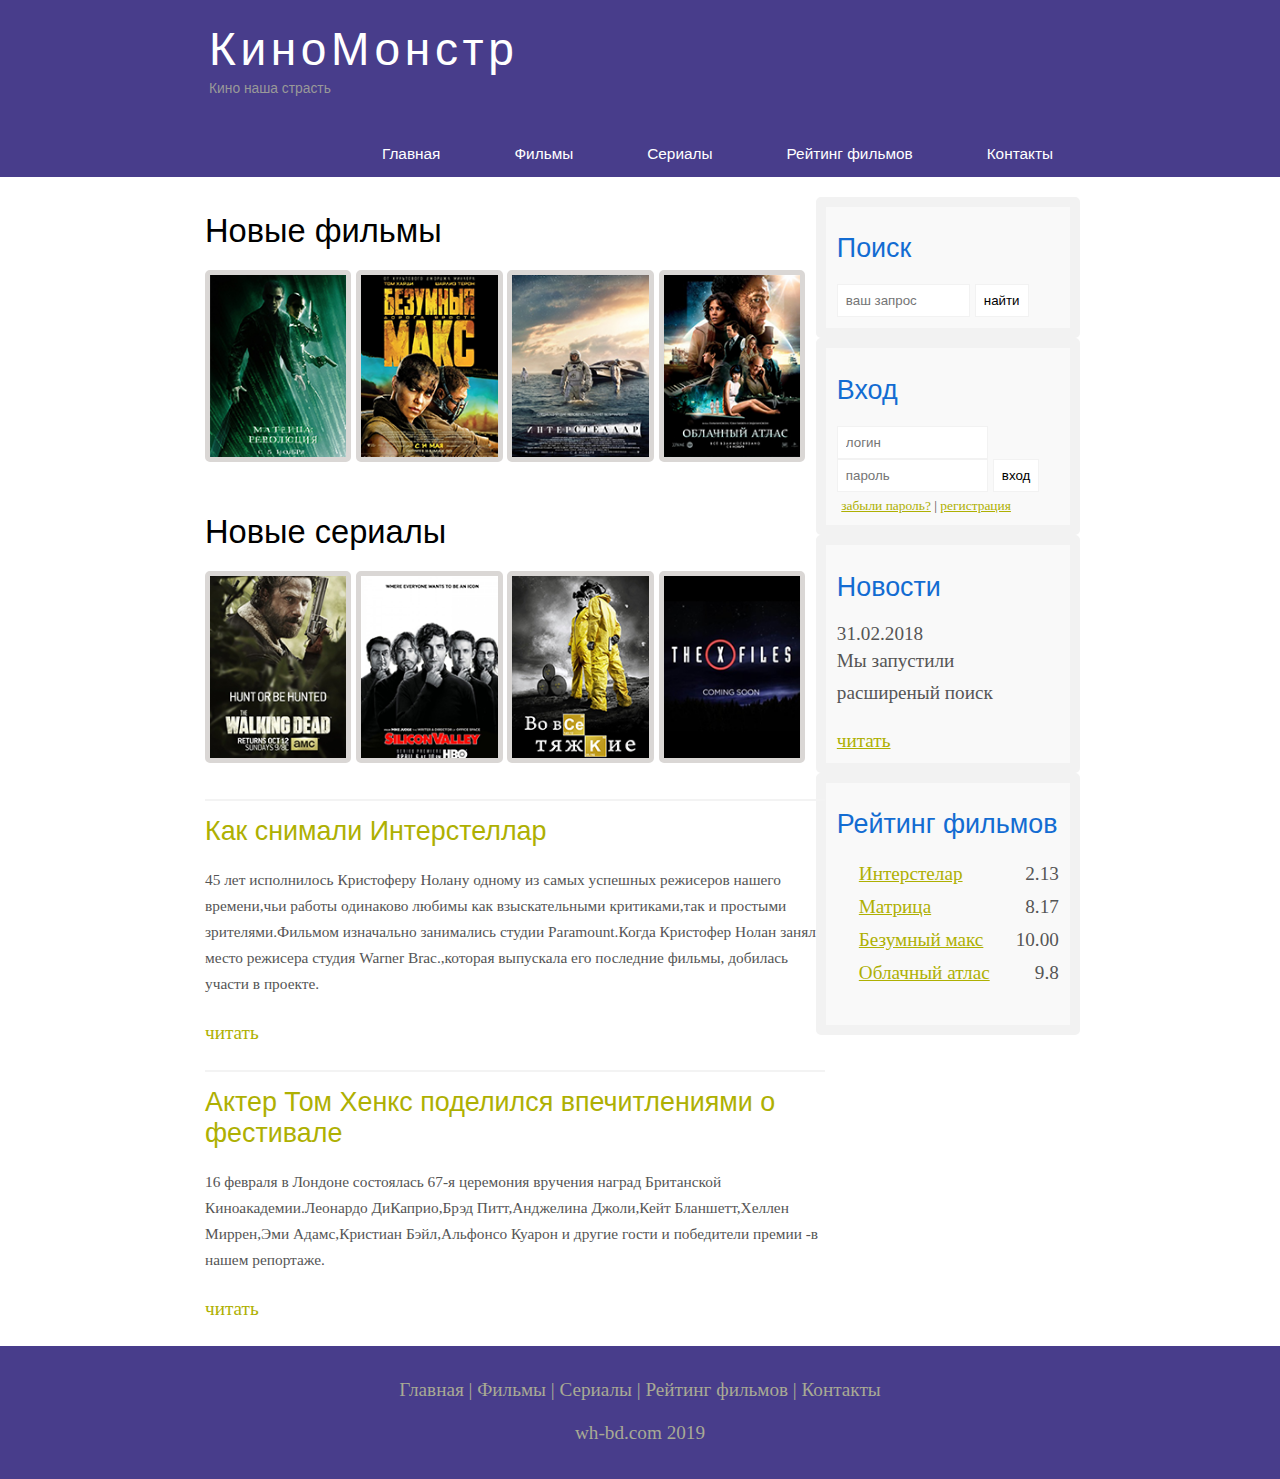
<file: index.html>
<!DOCTYPE html>
<html lang="ru-RU">
<head>
  <meta charset="UTF-8">
  <title>Киномонстр портал о кино</title>
  <meta name="description" content="Киномонстр портал о кино">
  <meta name="keywords" content="фильмы,фильмы онлайн">
  <link rel="stylesheet" href="assets/css/stylee.css">
</head>
<body>
  <div class="main">

    <div class="header">
      <div class="logo">
        <div class="logo_text">
          <h1><a href="#">КиноМонстр</a></h1>
          <h2>Кино наша страсть</h2>

        </div>
      </div>
      <div class="menubar">
        <ul class="menu">
          <li class="selected"><a href="#">Главная</a></li>
          <li><a href="films.html">Фильмы</a></li>
          <li><a href="show.html">Сериалы</a></li>
          <li><a href="#">Рейтинг фильмов</a></li>
          <li><a href="contact.html">Контакты</a></li>
        </ul>
      </div>
    </div>

    <div class="site_content">

      <div class="sidebar_container">

        <div class="sidebar">
          <h2>Поиск</h2>
          <form method="POST" action="#" id="search-form">
            <input type="search" name="search_field" placeholder="ваш запрос"/>
            <input type="submit" class="btn" value="найти"/>
          </form>

        </div>

        <div class="sidebar">
          <h2>Вход</h2>
          <form method="POST" action="#"id="login">

              <input type="text" name="login_field" placeholder="логин"/>
              <input type="password" name="password_field" placeholder="пароль"/>
              <input type="submit" class="btn" value="вход"/>
              <div class="lables_passreg_text">
                <span><a href="#">забыли пароль?</a></span> | <span><a href="#">регистрация</a></span>
              </div>
          </form>
        </div>

        <div class="sidebar">
          <h2>Новости</h2>
          <span>31.02.2018</span>
          <p>Мы запустили расширеный поиск</p>
          <a href="#">читать </a>
        </div>

        <div class="sidebar">
          <h2>Рейтинг фильмов</h2>
          <ul>
            <li><a href="#">Интерстелар</a><span class="rating_sidebar">2.13</span></li>
            <li><a href="#">Матрица</a><span class="rating_sidebar">8.17</span></li>
            <li><a href="#">Безумный макс</a><span class="rating_sidebar">10.00</span></li>
            <li><a href="#">Облачный атлас</a><span class="rating_sidebar">9.8</span></li>
          </ul>
        </div>

      </div>

      <div class="content">
        <h1>Новые фильмы</h1>

        <div class="films_bloc">

            <a href="#"><img src="assets/img/matrix.png"></a>
            <a href="#"><img src="assets/img/max.png" ></a>
            <a href="#"><img src="assets/img/inter.png"></a>
            <a href="#"><img src="assets/img/cloud.png"></a>
        </div>
        <h1>Новые сериалы</h1>

        <div class="films_bloc">

            <a href="#"><img src="assets/img/dead.png" alt=""></a>
            <a href="#"><img src="assets/img/silicon.png" alt=""></a>
            <a href="#"><img src="assets/img/breakingbad.png" alt=""></a>
            <a href="#"><img src="assets/img/xfiles.png" alt=""></a>
        </div>

        <div class="posts">

          <hr>
          <h2><a href="#">Как снимали Интерстеллар</a></h2>
          <div class="posts_content">
            <p>
              45 лет исполнилось Кристоферу Нолану одному из самых успешных режисеров нашего
              времени,чьи работы одинаково любимы как взыскательными критиками,так и простыми
              зрителями.Фильмом изначально занимались студии Paramount.Когда Кристофер Нолан
              занял место режисера студия Warner Brac.,которая выпускала его последние фильмы,
              добилась участи в проекте.

            </p>

          </div>
          <p><a href="#">читать</a></p>
        </div>

        <div class="posts">

            <hr>
            <h2><a href="#">Актер Том Хенкс поделился впечитлениями о фестивале</a></h2>
            <div class="posts_content">
              <p>
                16 февраля в Лондоне состоялась 67-я церемония вручения наград Британской
                Киноакадемии.Леонардо ДиКаприо,Брэд Питт,Анджелина Джоли,Кейт Бланшетт,Хеллен
                Миррен,Эми Адамс,Кристиан Бэйл,Альфонсо Куарон и другие гости и победители премии
                -в нашем репортаже.
  
              </p>
  
            </div>
            <p><a href="#">читать</a></p>
          </div>
      </div>
    </div>
    <div class="footer">
      <p>
        <a href="index.html">Главная</a> |
        <a href="films.html">Фильмы</a> |
        <a href="show.html">Сериалы</a> |
        <a href="#">Рейтинг фильмов</a> |
        <a href="contact.html">Контакты</a>
      </p>
      <p>wh-bd.com 2019</p>
    </div>
  </div>
</body>
</html>
</file>
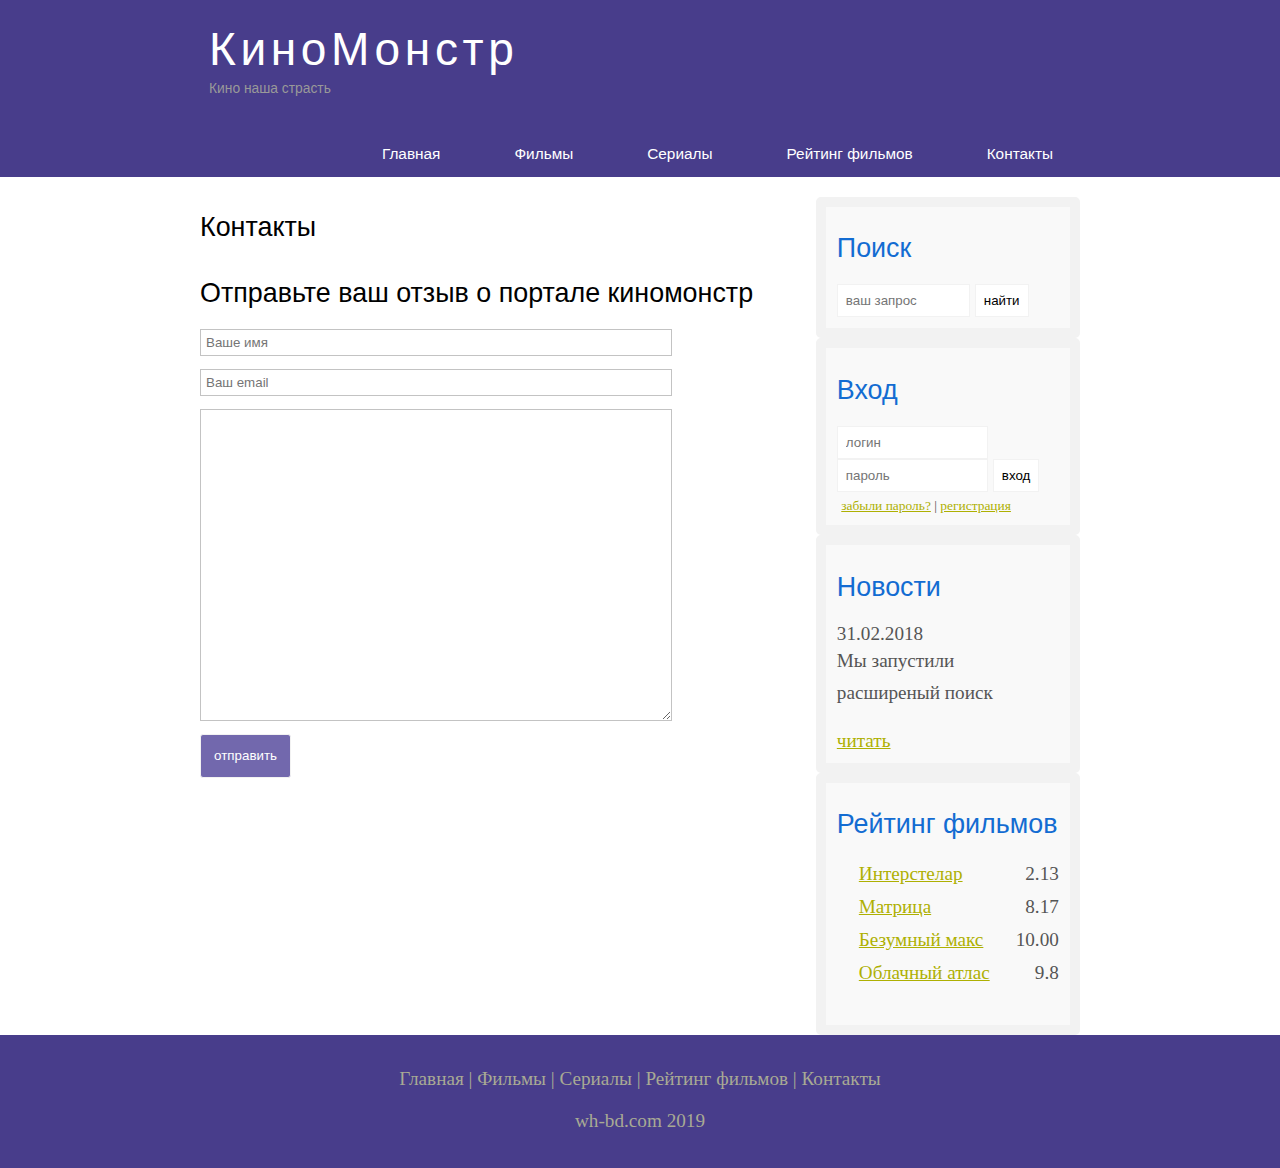
<file: contact.html>
<!DOCTYPE html>
<html lang="en">
<head>
  <meta charset="UTF-8">
  <title>Document</title>
  <meta name="description" content="Киномонстр портал о кино">
  <meta name="keywords" content="фильмы,фильмы онлайн">
  <link rel="stylesheet" href="assets/css/stylee.css">
</head>
<body>
  <div class="main">

    <div class="header">
      <div class="logo">
        <div class="logo_text">
          <h1><a href="#">КиноМонстр</a></h1>
          <h2>Кино наша страсть</h2>

        </div>
      </div>
      <div class="menubar">
        <ul class="menu">
          <li><a href="index.html">Главная</a></li>
          <li><a href="films.html">Фильмы</a></li>
          <li><a href="show.html">Сериалы</a></li>
          <li><a href="#">Рейтинг фильмов</a></li>
          <li class="selected"><a href="#">Контакты</a></li>
        </ul>
      </div>
    </div>

    <div class="site_content">

      <div class="sidebar_container">

        <div class="sidebar">
          <h2>Поиск</h2>
          <form method="POST" action="#" id="search-form">
            <input type="search" name="search_field" placeholder="ваш запрос"/>
            <input type="submit" class="btn" value="найти"/>
          </form>

        </div>

        <div class="sidebar">
          <h2>Вход</h2>
          <form method="POST" action="#"id="login">

              <input type="text" name="login_field" placeholder="логин"/>
              <input type="password" name="password_field" placeholder="пароль"/>
              <input type="submit" class="btn" value="вход"/>
              <div class="lables_passreg_text">
                <span><a href="#">забыли пароль?</a></span> | <span><a href="#">регистрация</a></span>
              </div>
          </form>
        </div>

        <div class="sidebar">
          <h2>Новости</h2>
          <span>31.02.2018</span>
          <p>Мы запустили расширеный поиск</p>
          <a href="#">читать </a>
        </div>

        <div class="sidebar">
          <h2>Рейтинг фильмов</h2>
          <ul>
            <li><a href="#">Интерстелар</a><span class="rating_sidebar">2.13</span></li>
            <li><a href="#">Матрица</a><span class="rating_sidebar">8.17</span></li>
            <li><a href="#">Безумный макс</a><span class="rating_sidebar">10.00</span></li>
            <li><a href="#">Облачный атлас</a><span class="rating_sidebar">9.8</span></li>
          </ul>
        </div>

      </div>

      <div class="contact">
        <h2>Контакты</h2>
        <h2>Отправьте ваш отзыв о портале киномонстр</h2>

        <div class="send_coll">

            <form method="POST" action="#" id="review" class="form">
              <input type="text" name="contact_name" placeholder="Ваше имя">
              <input type="text" name="contact_email" placeholder="Ваш email">
              <textarea name="contact_text" ></textarea>
              <input type="submit"  value="отправить">
            </form>
           </div>


      </div>

        
        
    </div>

      


    </div>


    <div class="footer">
      <p>
        <a href="index.html">Главная</a> |
        <a href="films.html">Фильмы</a> |
        <a href="show.html">Сериалы</a> |
        <a href="#">Рейтинг фильмов</a> |
        <a href="contact.html">Контакты</a>
      </p>
      <p>wh-bd.com 2019</p>
    </div>
  </div>
</body>
</html>
</file>
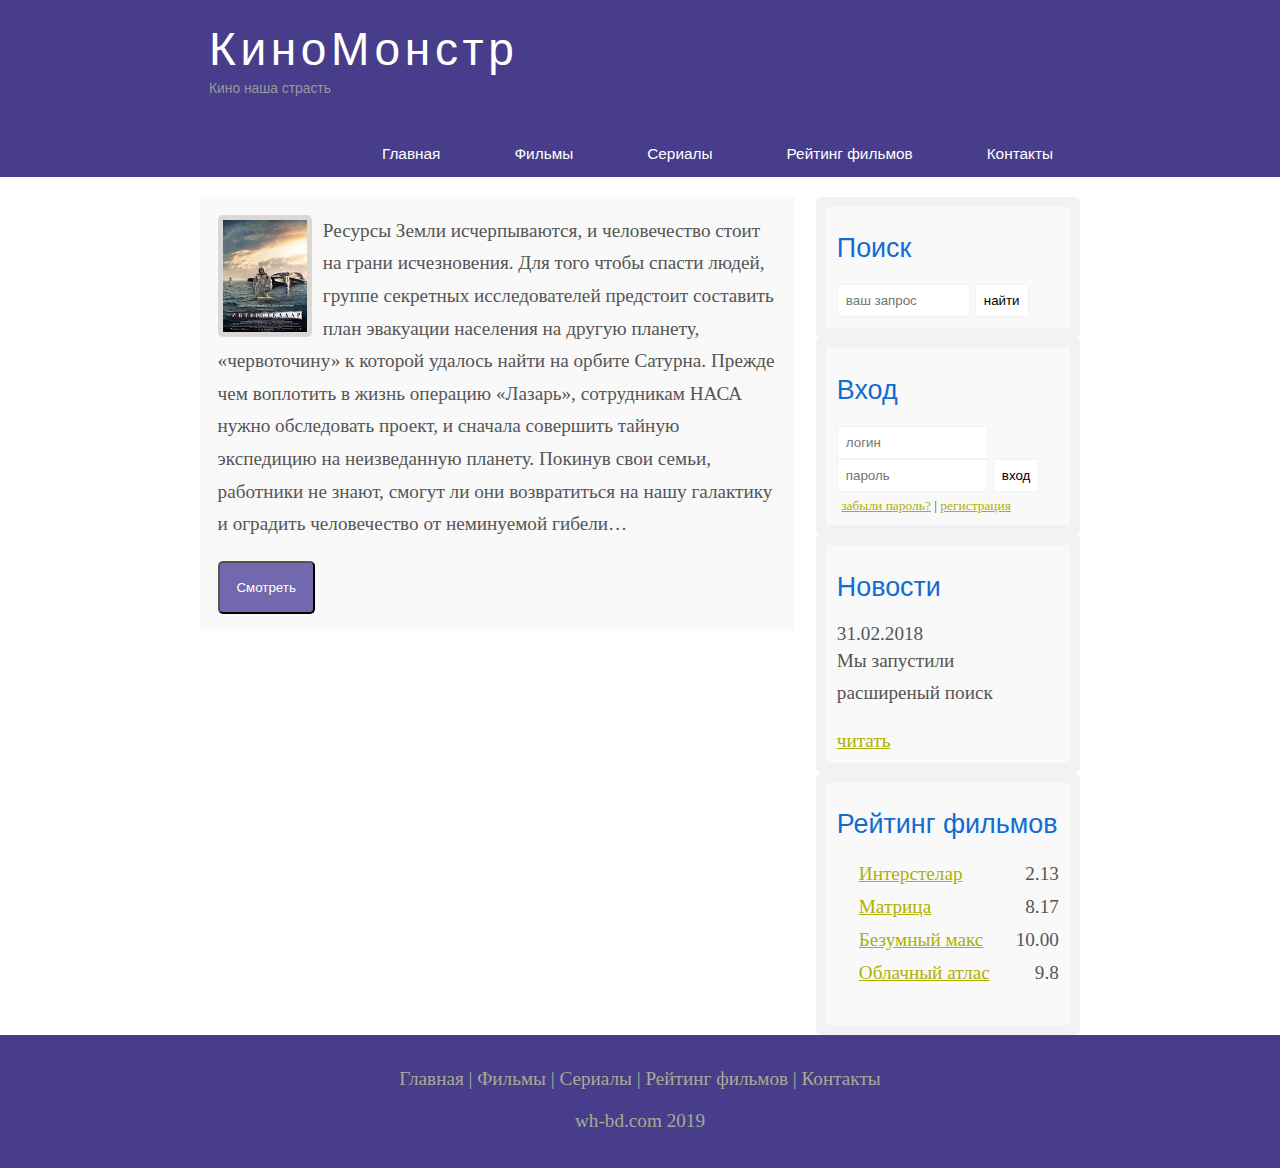
<file: films.html>
<!DOCTYPE html>
<html lang="en">
<head>
  <meta charset="UTF-8">
  <title>Document</title>
  <meta name="description" content="Киномонстр портал о кино">
  <meta name="keywords" content="фильмы,фильмы онлайн">
  <link rel="stylesheet" href="assets/css/stylee.css">
</head>
<body>
  <div class="main">

    <div class="header">
      <div class="logo">
        <div class="logo_text">
          <h1><a href="#">КиноМонстр</a></h1>
          <h2>Кино наша страсть</h2>

        </div>
      </div>
      <div class="menubar">
        <ul class="menu">
          <li ><a href="index.html">Главная</a></li>
          <li class="selected"><a href="#">Фильмы</a></li>
          <li><a href="show.html">Сериалы</a></li>
          <li><a href="#">Рейтинг фильмов</a></li>
          <li><a href="contact.html">Контакты</a></li>
        </ul>
      </div>
    </div>

    <div class="site_content">

      <div class="sidebar_container">

        <div class="sidebar">
          <h2>Поиск</h2>
          <form method="POST" action="#" id="search-form">
            <input type="search" name="search_field" placeholder="ваш запрос"/>
            <input type="submit" class="btn" value="найти"/>
          </form>

        </div>

        <div class="sidebar">
          <h2>Вход</h2>
          <form method="POST" action="#"id="login">

              <input type="text" name="login_field" placeholder="логин"/>
              <input type="password" name="password_field" placeholder="пароль"/>
              <input type="submit" class="btn" value="вход"/>
              <div class="lables_passreg_text">
                <span><a href="#">забыли пароль?</a></span> | <span><a href="#">регистрация</a></span>
              </div>
          </form>
        </div>

        <div class="sidebar">
          <h2>Новости</h2>
          <span>31.02.2018</span>
          <p>Мы запустили расширеный поиск</p>
          <a href="#">читать </a>
        </div>

        <div class="sidebar">
          <h2>Рейтинг фильмов</h2>
          <ul>
            <li><a href="#">Интерстелар</a><span class="rating_sidebar">2.13</span></li>
            <li><a href="#">Матрица</a><span class="rating_sidebar">8.17</span></li>
            <li><a href="#">Безумный макс</a><span class="rating_sidebar">10.00</span></li>
            <li><a href="#">Облачный атлас</a><span class="rating_sidebar">9.8</span></li>
          </ul>
        </div>

      </div>

      <div class="contact">
        <div class="info_film">
          <img src="assets/img/inter.png" >
          <p>Ресурсы Земли исчерпываются, и человечество стоит на грани исчезновения.
            Для того чтобы спасти людей, группе секретных исследователей предстоит 
           составить план эвакуации населения на другую планету, «червоточину» к 
           которой удалось найти на орбите Сатурна. Прежде чем воплотить в жизнь 
           операцию «Лазарь», сотрудникам НАСА нужно обследовать проект, и сначала 
           совершить тайную экспедицию на неизведанную планету. Покинув свои семьи, 
           работники не знают, смогут ли они возвратиться на нашу галактику и оградить
           человечество от неминуемой гибели…</p>
           <button type="submit" class="btn-see">Смотреть</button>
        </div>


      </div>

        
        
    </div>

      


    </div>


    <div class="footer">
      <p>
        <a href="index.html">Главная</a> |
        <a href="films.html">Фильмы</a> |
        <a href="show.html">Сериалы</a> |
        <a href="#">Рейтинг фильмов</a> |
        <a href="contact.html">Контакты</a>
      </p>
      <p>wh-bd.com 2019</p>
    </div>
  </div>
</body>
</html>
</file>
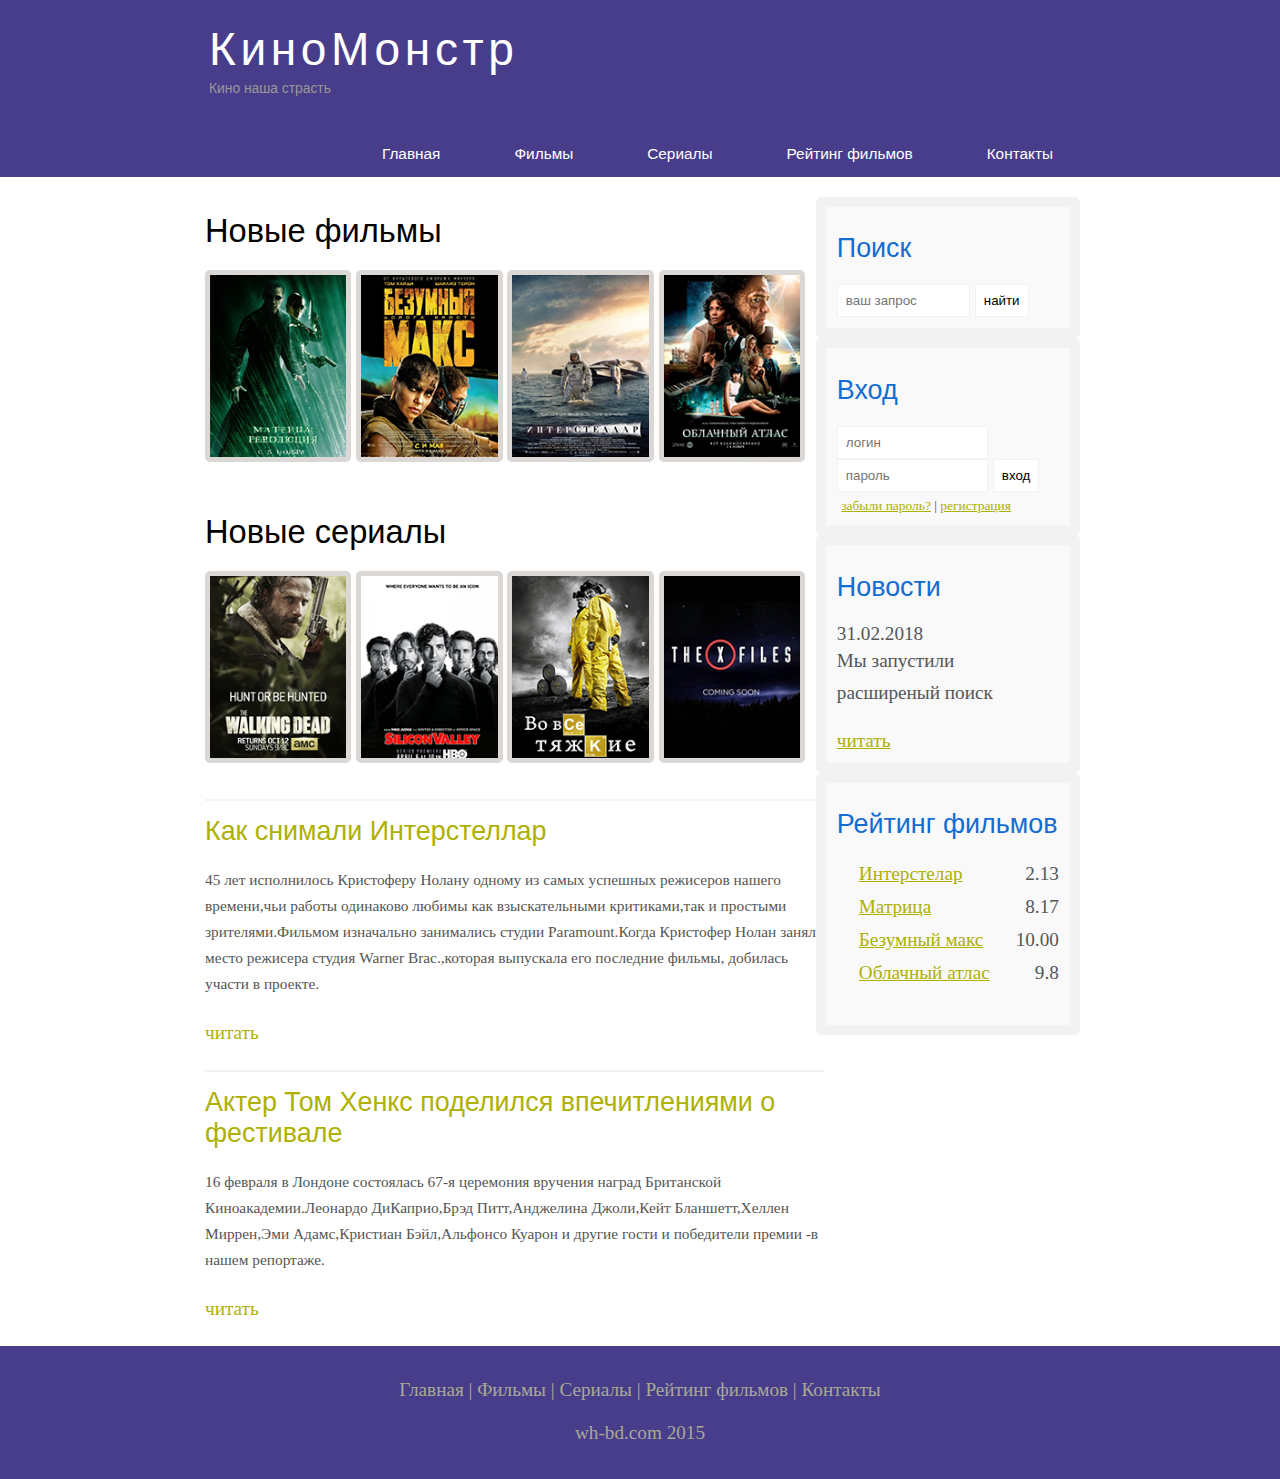
<file: index2.html>
<!DOCTYPE html>
<html lang="en">
<head>
  <meta charset="UTF-8">
  <title>Document</title>
  <meta name="description" content="Киномонстр портал о кино">
  <meta name="keywords" content="фильмы,фильмы онлайн">
  <link rel="stylesheet" href="assets/css/stylee.css">
</head>
<body>
  <div class="main">

    <div class="header">
      <div class="logo">
        <div class="logo_text">
          <h1><a href="#">КиноМонстр</a></h1>
          <h2>Кино наша страсть</h2>

        </div>
      </div>
      <div class="menubar">
        <ul class="menu">
          <li class="selected"><a href="#">Главная</a></li>
          <li><a href="#">Фильмы</a></li>
          <li><a href="#">Сериалы</a></li>
          <li><a href="#">Рейтинг фильмов</a></li>
          <li><a href="#">Контакты</a></li>
        </ul>
      </div>
    </div>

    <div class="site_content">

      <div class="sidebar_container">

        <div class="sidebar">
          <h2>Поиск</h2>
          <form method="POST" action="#" id="search-form">
            <input type="search" name="search_field" placeholder="ваш запрос"/>
            <input type="submit" class="btn" value="найти"/>
          </form>

        </div>

        <div class="sidebar">
          <h2>Вход</h2>
          <form method="POST" action="#"id="login">

              <input type="text" name="login_field" placeholder="логин"/>
              <input type="password" name="password_field" placeholder="пароль"/>
              <input type="submit" class="btn" value="вход"/>
              <div class="lables_passreg_text">
                <span><a href="#">забыли пароль?</a></span> | <span><a href="#">регистрация</a></span>
              </div>
          </form>
        </div>

        <div class="sidebar">
          <h2>Новости</h2>
          <span>31.02.2018</span>
          <p>Мы запустили расширеный поиск</p>
          <a href="#">читать </a>
        </div>

        <div class="sidebar">
          <h2>Рейтинг фильмов</h2>
          <ul>
            <li><a href="#">Интерстелар</a><span class="rating_sidebar">2.13</span></li>
            <li><a href="#">Матрица</a><span class="rating_sidebar">8.17</span></li>
            <li><a href="#">Безумный макс</a><span class="rating_sidebar">10.00</span></li>
            <li><a href="#">Облачный атлас</a><span class="rating_sidebar">9.8</span></li>
          </ul>
        </div>

      </div>

      <div class="content">
        <h1>Новые фильмы</h1>

        <div class="films_bloc">

            <a href="#"><img src="assets/img/matrix.png"></a>
            <a href="#"><img src="assets/img/max.png" ></a>
            <a href="#"><img src="assets/img/inter.png"></a>
            <a href="#"><img src="assets/img/cloud.png"></a>
        </div>
        <h1>Новые сериалы</h1>

        <div class="films_bloc">

            <a href="#"><img src="assets/img/dead.png" alt=""></a>
            <a href="#"><img src="assets/img/silicon.png" alt=""></a>
            <a href="#"><img src="assets/img/breakingbad.png" alt=""></a>
            <a href="#"><img src="assets/img/xfiles.png" alt=""></a>
        </div>

        <div class="posts">

          <hr>
          <h2><a href="#">Как снимали Интерстеллар</a></h2>
          <div class="posts_content">
            <p>
              45 лет исполнилось Кристоферу Нолану одному из самых успешных режисеров нашего
              времени,чьи работы одинаково любимы как взыскательными критиками,так и простыми
              зрителями.Фильмом изначально занимались студии Paramount.Когда Кристофер Нолан
              занял место режисера студия Warner Brac.,которая выпускала его последние фильмы,
              добилась участи в проекте.

            </p>

          </div>
          <p><a href="#">читать</a></p>
        </div>

        <div class="posts">

            <hr>
            <h2><a href="#">Актер Том Хенкс поделился впечитлениями о фестивале</a></h2>
            <div class="posts_content">
              <p>
                16 февраля в Лондоне состоялась 67-я церемония вручения наград Британской
                Киноакадемии.Леонардо ДиКаприо,Брэд Питт,Анджелина Джоли,Кейт Бланшетт,Хеллен
                Миррен,Эми Адамс,Кристиан Бэйл,Альфонсо Куарон и другие гости и победители премии
                -в нашем репортаже.
  
              </p>
  
            </div>
            <p><a href="#">читать</a></p>
          </div>
  




      </div>

      


    </div>


    <div class="footer">
      <p>
        <a href="#">Главная</a> |
        <a href="#">Фильмы</a> |
        <a href="#">Сериалы</a> |
        <a href="#">Рейтинг фильмов</a> |
        <a href="#">Контакты</a>
      </p>
      <p>wh-bd.com 2015</p>
    </div>
  </div>
</body>
</html>
</file>
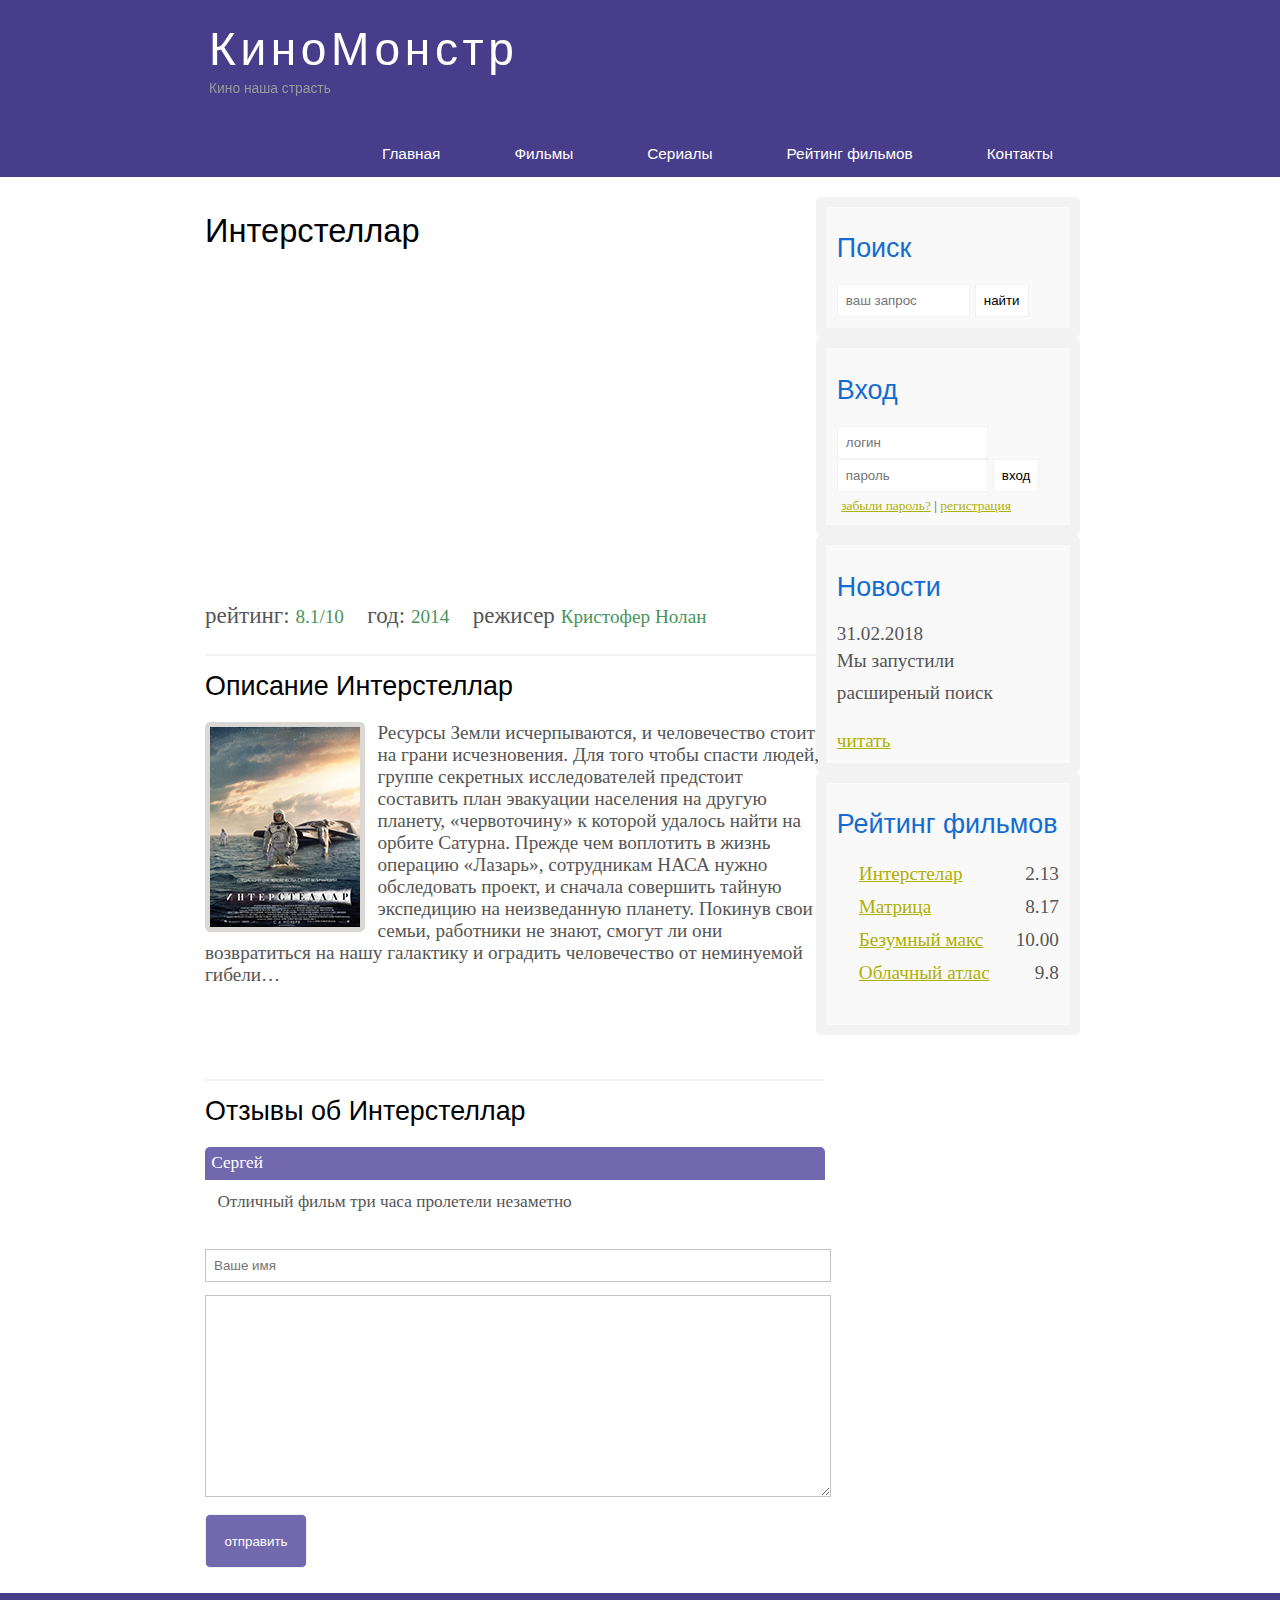
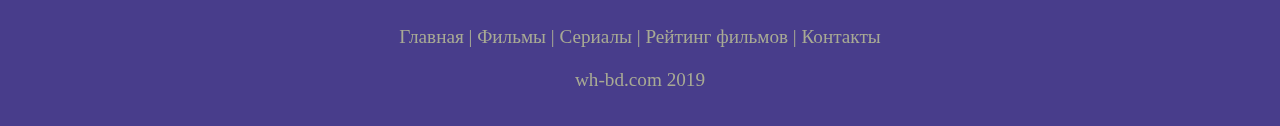
<file: show.html>
<!DOCTYPE html>
<html lang="en">
<head>
  <meta charset="UTF-8">
  <title>Document</title>
  <meta name="description" content="Киномонстр портал о кино">
  <meta name="keywords" content="фильмы,фильмы онлайн">
  <link rel="stylesheet" href="assets/css/stylee.css">
</head>
<body>
  <div class="main">

    <div class="header">
      <div class="logo">
        <div class="logo_text">
          <h1><a href="#">КиноМонстр</a></h1>
          <h2>Кино наша страсть</h2>

        </div>
      </div>
      <div class="menubar">
        <ul class="menu">
          <li ><a href="index.html">Главная</a></li>
          <li><a href="films.html">Фильмы</a></li>
          <li class="selected"><a href="#">Сериалы</a></li>
          <li><a href="#">Рейтинг фильмов</a></li>
          <li><a href="contact.html">Контакты</a></li>
        </ul>
      </div>
    </div>

    <div class="site_content">

      <div class="sidebar_container">

        <div class="sidebar">
          <h2>Поиск</h2>
          <form method="POST" action="#" id="search-form">
            <input type="search" name="search_field" placeholder="ваш запрос"/>
            <input type="submit" class="btn" value="найти"/>
          </form>

        </div>

        <div class="sidebar">
          <h2>Вход</h2>
          <form method="POST" action="#"id="login">

              <input type="text" name="login_field" placeholder="логин"/>
              <input type="password" name="password_field" placeholder="пароль"/>
              <input type="submit" class="btn" value="вход"/>
              <div class="lables_passreg_text">
                <span><a href="#">забыли пароль?</a></span> | <span><a href="#">регистрация</a></span>
              </div>
          </form>
        </div>

        <div class="sidebar">
          <h2>Новости</h2>
          <span>31.02.2018</span>
          <p>Мы запустили расширеный поиск</p>
          <a href="#">читать </a>
        </div>

        <div class="sidebar">
          <h2>Рейтинг фильмов</h2>
          <ul>
            <li><a href="#">Интерстелар</a><span class="rating_sidebar">2.13</span></li>
            <li><a href="#">Матрица</a><span class="rating_sidebar">8.17</span></li>
            <li><a href="#">Безумный макс</a><span class="rating_sidebar">10.00</span></li>
            <li><a href="#">Облачный атлас</a><span class="rating_sidebar">9.8</span></li>
          </ul>
        </div>

      </div>

      <div class="content">
        <h1>Интерстеллар</h1>
        <iframe width="560" height="315" src="https://www.youtube.com/embed/Sxrk75UcwZI" frameborder="0" allow="accelerometer; autoplay; encrypted-media; gyroscope; picture-in-picture" allowfullscreen></iframe>
        <div class="info_film_page">

          <span class="label">рейтинг: </span><span class="value">8.1/10</span>
          <span class="label">год: </span><span class="value"> 2014 </span>
          <span class="label">режисер </span><span class="value"> Кристофер Нолан</span>
        </div>

        <hr>

        <h2>Описание Интерстеллар</h2>
        <div class="description_film">
          <img src="assets/img/inter.png">
          Ресурсы Земли исчерпываются, и человечество стоит на грани исчезновения.
           Для того чтобы спасти людей, группе секретных исследователей предстоит составить план эвакуации 
           населения на другую планету, «червоточину» к которой удалось найти на орбите Сатурна.
           Прежде чем воплотить в жизнь операцию «Лазарь», сотрудникам НАСА нужно обследовать проект, и 
           сначала совершить тайную экспедицию на неизведанную планету. Покинув свои семьи, работники не знают, 
           смогут ли они возвратиться на нашу галактику и оградить человечество от неминуемой гибели…

        </div>

        <hr>

        <h2>Отзывы об Интерстеллар</h2>

        <div class="reviews">

          <div class="review_name">
            Сергей
          </div>
          <div class="review_text">
            Отличный фильм три часа пролетели незаметно
          </div>
          

         </div>

         <div class="send">

          <form method="POST" action="#" id="review">

            <input type="text" name="review_name" placeholder="Ваше имя">
            <textarea name="review_text" ></textarea>
            <input type="submit"  value="отправить">
          </form>
         </div>
        
    </div>

      


    </div>


    <div class="footer">
      <p>
        <a href="index.html">Главная</a> |
        <a href="films.html">Фильмы</a> |
        <a href="show.html">Сериалы</a> |
        <a href="#">Рейтинг фильмов</a> |
        <a href="contact.html">Контакты</a>
      </p>
      <p>wh-bd.com 2019</p>
    </div>
  </div>
</body>
</html>
</file>
<file: assets/css/stylee.css>
*{
  margin: 0;
  padding: 0;
}

body{
  font-size: 1.2em;
  background-color: #fff;
  color: #555;
  }
  p {
    padding: 0 0 20px 0 ;
    line-height: 1.7em;
  }


input[type="text"],input[type="password"],input[type="search"]{
  color: #5d5d5d;
  width: 60%;
  padding: 8px;
}

input,textarea{
  outline: none;
  border: none;
  border: solid 1px #f2f2f2;
}

h1,h2 {
font: normal 170% 'centuri gothic',arial;
margin: 0 0 15px 0 ;
padding: 15px 0 5px 0 ;
color: #000;
}

h2{
  font-size: 140%;
}

a,a:hover{
  outline: none;
  text-decoration: underline;
  color: #aeb002;
}

ul {
  margin: 2px 0 22px 17px;
}
ul li{
  margin: 0 0 6px 0 ;
padding: 0 0 4px 5px;
line-height: 1.5em;
}

.header{
  background-color: darkslateblue;
  height : 177px;
  font-size: 0.8em;
  margin-left: 0px;
  margin-right: 0px;
  min-width: 900px;

}

.main,.logo,.menubar,.site_content,.footer{
  margin-left: auto;
  margin-right: auto;

}

.logo{
  width: 880px;
  padding-bottom: 40px;
}
.logo h1, .logo h2{
  font: normal 300% 'century gothic', arial, sans-serif;
  margin: 0 0 0 9px;
}

.logo_text h1, .logo_text h1 a ,.logo_text h1 a :hover{
  padding: 22px 0 0 0;
  color: #fff;
  letter-spacing: 0.1em;
  text-decoration: none;
}
.logo_text h2 {
font-size: 0.9em;
padding: 4px 0 0 0 ;
color: #999;
}
.menubar {
width: 900px;
height: 46px;
}
ul.menu{
float: right;
}

ul.menu li {
float:left;
padding: 0 0 0 9px;
list-style: none;
margin: 1px 2px 0 0 ;
}

ul.menu li a {
  font: normal 100% 'trebuchet ms', sans-serif;
  display: block;
  height: 20px;
  padding: 6px 35px 5px 28px;
  color: #fff;
  text-decoration: none;
}

ul.menu li selected a {
  color: #aeb002;
}

ul.menu li a:hover {
  color: #e4ec04;
}

hr {
  border: solid 1px #f3f3f3;
}

.site_content {
width: 880px;
overflow: hidden;
margin: 20px auto 0 auto;
background-color: white;
}

.sidebar_container {
float:right;
width: 224px;
}

.sidebar{
  float:right;
  width: 222px;
  padding: 5%;
  margin: 0 0 16px 0;
  border: solid 10px #f2f2f2;
  border-radius: 5px;
  background-color: #f9f9f9;

}

.btn{
  padding: 8px;
  background-color:white;
  cursor: pointer;
}

.sidebar h2 {
  color: #136cd2;
}

.lables_passreg_text{
  font-size: 0.7em;
  margin-top: 3%;
  margin-left: 2%;
}

.sidebar{
  margin: 0;

}

.sidebar ul li {
list-style-type: none;
margin: 0 0 0 0;
}

.sidebar .rating_sidebar {
  float: right;
}

.content {
  text-align: left;
  width: 620px;
  padding: 0 0 0 5px;
  float: left;

}

.content a {
  text-decoration: none;

}

.films_bloc {
  margin-bottom: 5%;
}

.films_bloc img {
border-radius: 5px;
border : solid 5px #dad7d5;
width: 22%;
}

.posts .posts_content{
  font-size: 0.8em;
}

.info_film_page{
  margin-top: 2%;
  margin-bottom: 4%;
}
.info_film_page .label{
  font-size: 1.2em;
}
.info_film_page .value{
  font-size: 1em;
  color: #49945a;
  margin-right: 3%;
}
.description_film{
  margin-bottom: 15%;
}
.description_film img {
  float: left;
  margin-right: 2%;
  border-radius:5px;
  border: solid 5px #dad7d5;
}

.reviews{
  margin-bottom: 4%;
  font-size: 0.9em;
}
.reviews .review_name {
  background-color: #7268ad;
  color: white;
  padding: 1%;
  border-top-left-radius: 5px;
  border-top-right-radius: 5px;
}
.reviews .review_text {
  padding-top: 2%;
  padding-bottom: 2%;
  padding-left: 2%;
}
.form{
  display:flex;
  flex-direction: column;
  align-items: flex-start;
}
.send{
  margin-bottom: 4%;
}
.btn-see{
  background-color: #7268ad;
  padding: 3%;
  color: white;
  border-radius: 5px;
  cursor: pointer;
  user-select: none;
}
.btn-see:focus{
  outline: 0;
}
.send input[type="text"], textarea{
border: solid 1px #c3c3c3;
margin-bottom: 2%;
}
.send input[type="text"]{
  width: 98%;
}
.send textarea {
  width: 624px;
  height: 200px;
}
.send input[type="submit"]{
  background-color: #7268ad;
  padding: 3%;
  color: white;
  border-radius: 5px;
}

.send_coll {
  margin-bottom: 4%;
}
.send_coll input[type="text"], textarea{
  border: solid 1px #c3c3c3;
margin-bottom: 2%;
}
.send_coll input[type="text"]{
  width: 460px;
  padding: 5px;
}
.send_coll textarea {
  width: 460px;
  height: 300px;
  padding: 5px;
}
.send_coll input[type="submit"]{
  background-color: #7268ad;
  padding: 2%;
  color: white;
  border-radius: 3px;
  float: right;
 
}

.info_film {
  margin-bottom: 2%;
  background-color: #f9f9f9;
  padding: 2%;
  width: 560px;
}
.info_film img {
  float: left;
  margin-right: 2%;
  border-radius: 5px;
  border: solid 5px #dad7d5;
  width: 15%;
}
.button {
  background-color: #7268ad;
  padding: 2%;
  color: white;
  border-radius: 5px;
  float:right;
  margin-top: 5%;
  clear: both;
  font-size: 0.8em;
}


.footer {
  width: 100%;
  height: 100px;
  padding: 28px 0 5px 0 ;
  text-align: center;
  background-color: darkslateblue;
  color: #a8aa94;
  margin-left: 0px;
  margin-right: 0px;
  min-width: 900px;

}

.footer a {
  color: #a8aa94;
  text-decoration: none;
}

.footer a:hover {
  color: #fff;
  text-decoration: none;
}

.footer p {
  padding: 0 0 10px 0;
}
</file>
